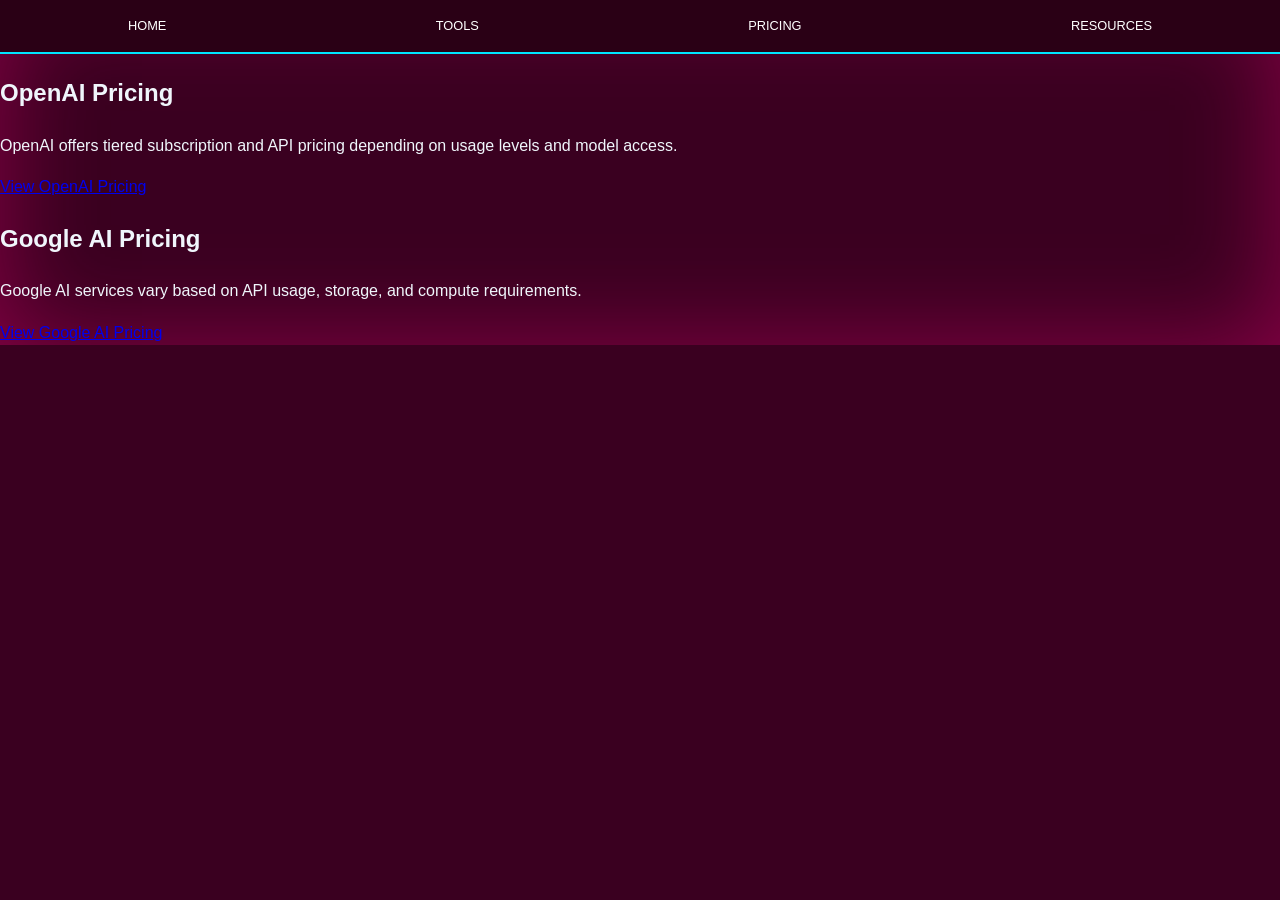
<file: pricing.html>
<!DOCTYPE html>
<html>
<head>
    <title>Pricing Comparison</title>
    <link rel="stylesheet" href="style.css">
</head>

<body>

<nav>
    <a href="index.html">Home</a>
    <a href="tools.html">Tools</a>
    <a href="pricing.html">Pricing</a>
    <a href="resources.html">Resources</a>
</nav>

<div class="container">

    <div class="card">
        <h2>OpenAI Pricing</h2>
        <p>
        OpenAI offers tiered subscription and API pricing depending
        on usage levels and model access.
        </p>
        <a href="https://openai.com/pricing" target="_blank">View OpenAI Pricing</a>
    </div>

    <div class="card">
        <h2>Google AI Pricing</h2>
        <p>
        Google AI services vary based on API usage, storage,
        and compute requirements.
        </p>
        <a href="https://ai.google.dev/pricing" target="_blank">View Google AI Pricing</a>
    </div>

</div>

</body>
</html>
</file>
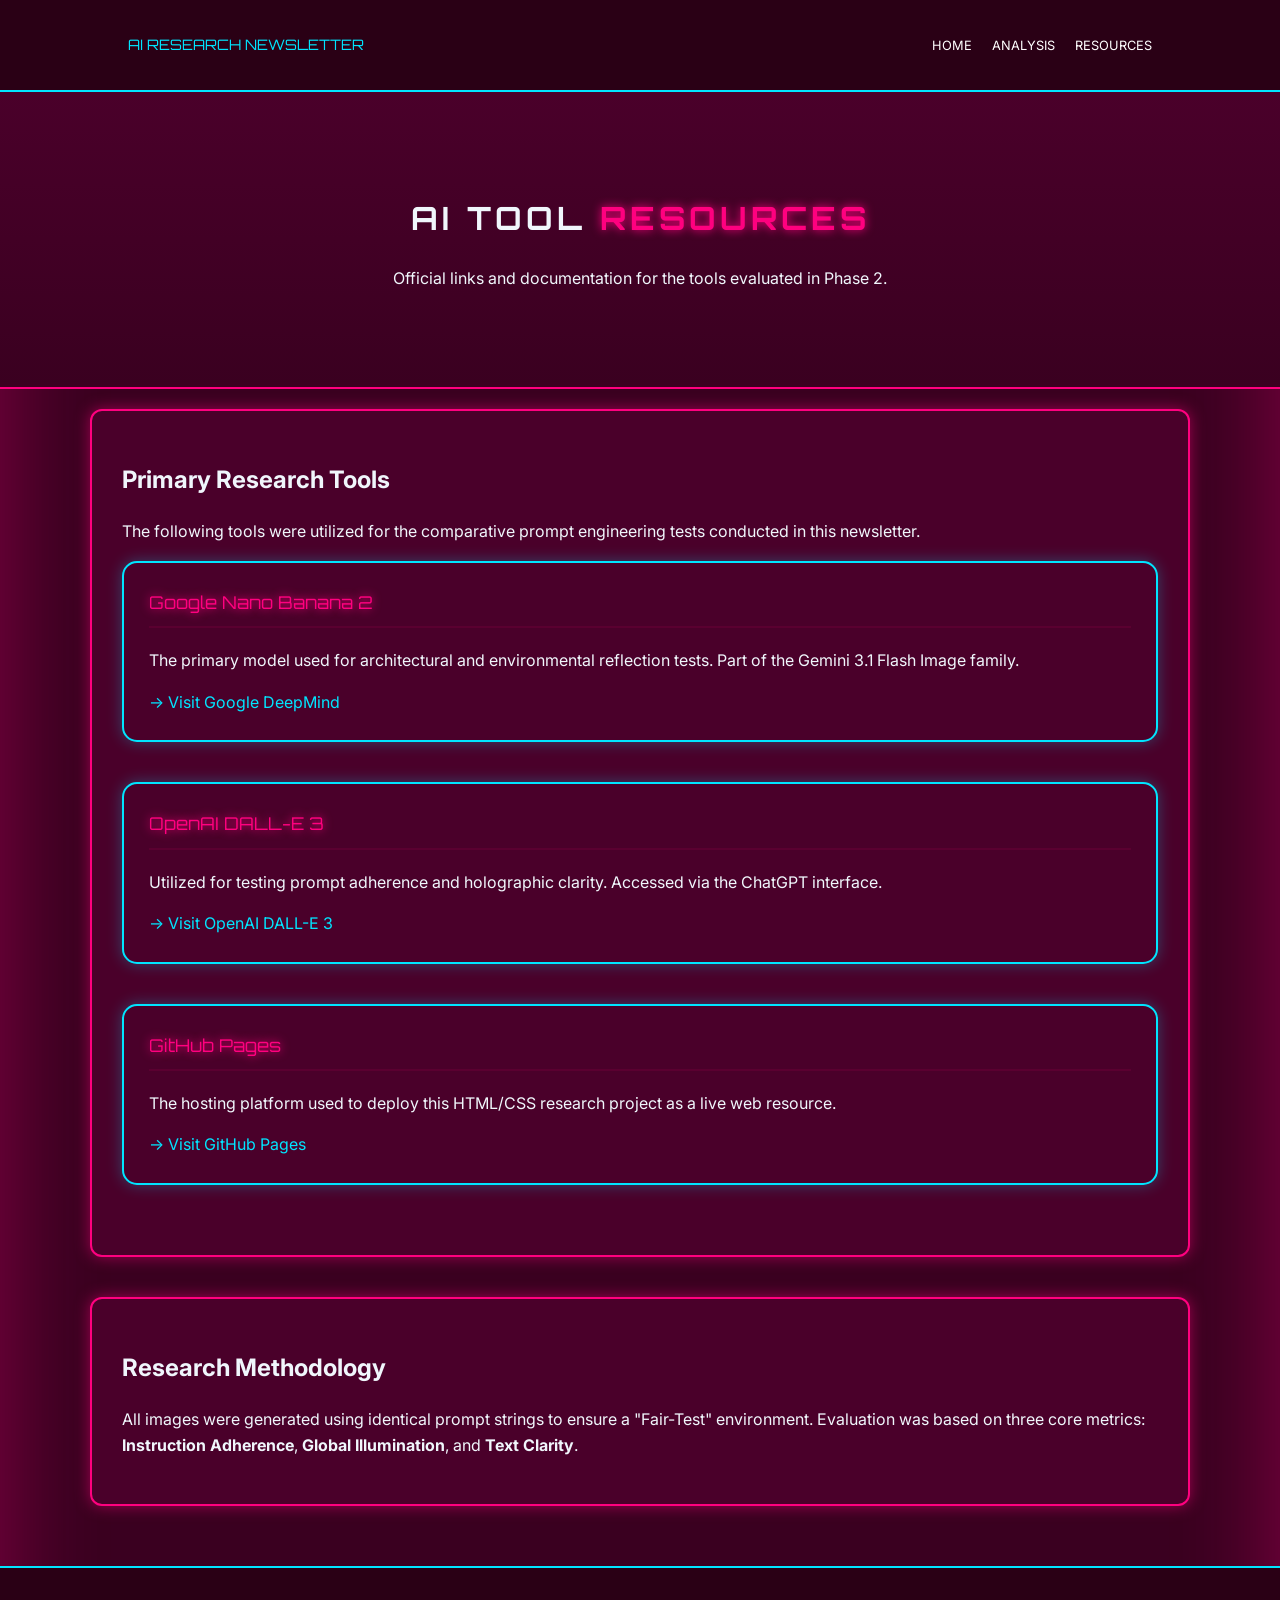
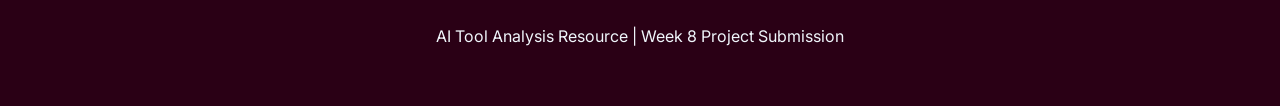
<file: resources.html>
<!DOCTYPE html>
<html lang="en">
<head>
    <meta charset="UTF-8">
    <meta name="viewport" content="width=device-width, initial-scale=1.0">
    <title>Resources | AI Research Newsletter</title>
    <link rel="stylesheet" href="style.css">
    <link href="https://fonts.googleapis.com/css2?family=Orbitron:wght@400;700&family=Inter:wght@300;400;600&display=swap" rel="stylesheet">
</head>
<body>

    <nav>
        <div class="logo">AI RESEARCH NEWSLETTER</div>
        <ul>
            <li><a href="index.html">Home</a></li>
            <li><a href="index.html#analysis">Analysis</a></li>
            <li><a href="resources.html">Resources</a></li>
        </ul>
    </nav>

    <header>
        <div class="hero">
            <h1 class="cool-font">AI TOOL <span class="neon">RESOURCES</span></h1>
            <p>Official links and documentation for the tools evaluated in Phase 2.</p>
        </div>
    </header>

    <main>
        <section class="block">
            <h2>Primary Research Tools</h2>
            <p>The following tools were utilized for the comparative prompt engineering tests conducted in this newsletter.</p>
            
            <div class="comparison-card">
                <div class="card-header">Google Nano Banana 2</div>
                <p>The primary model used for architectural and environmental reflection tests. Part of the Gemini 3.1 Flash Image family.</p>
                <div class="prompt-display">
                    <a href="https://deepmind.google/technologies/gemini/" target="_blank" style="color: var(--neon-blue); text-decoration: none;">&rarr; Visit Google DeepMind</a>
                </div>
            </div>

            <div class="comparison-card">
                <div class="card-header">OpenAI DALL-E 3</div>
                <div class="image-grid" style="display: block;">
                    <p>Utilized for testing prompt adherence and holographic clarity. Accessed via the ChatGPT interface.</p>
                    <div class="prompt-display">
                        <a href="https://openai.com/dall-e-3" target="_blank" style="color: var(--neon-blue); text-decoration: none;">&rarr; Visit OpenAI DALL-E 3</a>
                    </div>
                </div>
            </div>

            <div class="comparison-card">
                <div class="card-header">GitHub Pages</div>
                <p>The hosting platform used to deploy this HTML/CSS research project as a live web resource.</p>
                <div class="prompt-display">
                    <a href="https://pages.github.com/" target="_blank" style="color: var(--neon-blue); text-decoration: none;">&rarr; Visit GitHub Pages</a>
                </div>
            </div>
        </section>

        <section class="block">
            <h2>Research Methodology</h2>
            <p>All images were generated using identical prompt strings to ensure a "Fair-Test" environment. Evaluation was based on three core metrics: <strong>Instruction Adherence</strong>, <strong>Global Illumination</strong>, and <strong>Text Clarity</strong>.</p>
        </section>
    </main>

    <footer>
        <p>AI Tool Analysis Resource | Week 8 Project Submission</p>
    </footer>

</body>
</html>
</file>
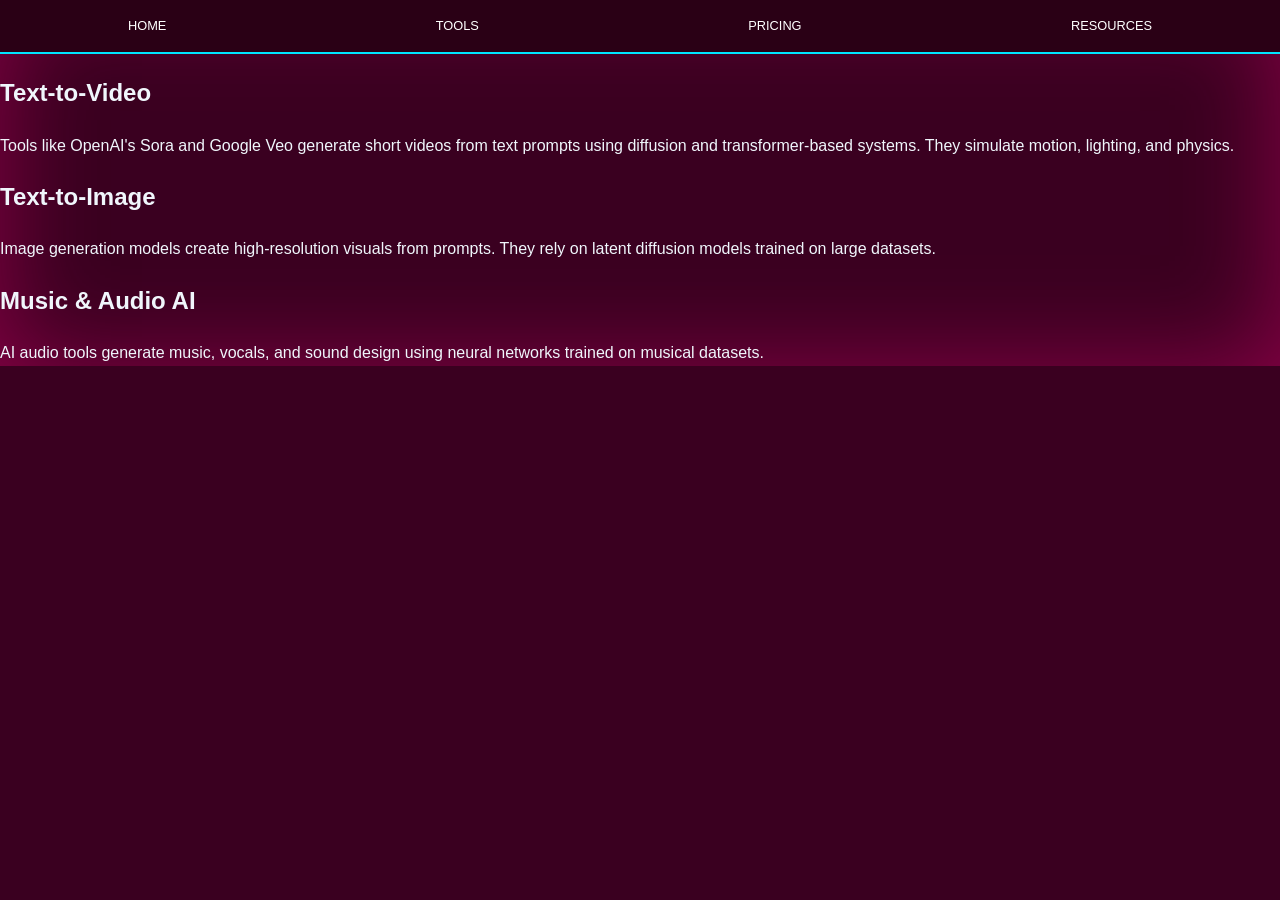
<file: tools.html>
<!DOCTYPE html>
<html>
<head>
    <title>AI Tools</title>
    <link rel="stylesheet" href="style.css">
</head>

<body>

<nav>
    <a href="index.html">Home</a>
    <a href="tools.html">Tools</a>
    <a href="pricing.html">Pricing</a>
    <a href="resources.html">Resources</a>
</nav>

<div class="container">

    <div class="card">
        <h2>Text-to-Video</h2>
        <p>
        Tools like OpenAI's Sora and Google Veo generate short videos
        from text prompts using diffusion and transformer-based systems.
        They simulate motion, lighting, and physics.
        </p>
    </div>

    <div class="card">
        <h2>Text-to-Image</h2>
        <p>
        Image generation models create high-resolution visuals from prompts.
        They rely on latent diffusion models trained on large datasets.
        </p>
    </div>

    <div class="card">
        <h2>Music & Audio AI</h2>
        <p>
        AI audio tools generate music, vocals, and sound design using
        neural networks trained on musical datasets.
        </p>
    </div>

</div>

</body>
</html>
</file>
<file: style.css>
:root {
    /* Updated Background to Neon Pink */
    --bg-dark: #3a0020; /* A dark, deep version of your neon pink */
    --card-bg: #4a002a; /* A slightly lighter version for the boxes */
    
    /* Kept the Accent Colors */
    --neon-pink: #ff007f;
    --neon-blue: #00e5ff;
    --text-white: #f0f6fc;
}

body {
    background-color: var(--bg-dark);
    /* Set a global glowing effect using your neon pink color */
    box-shadow: inset 0 0 100px rgba(255, 0, 127, 0.4);
    color: var(--text-white);
    font-family: 'Inter', sans-serif;
    margin: 0;
    line-height: 1.6;
}

/* COOL FONT for the Header */
.cool-font {
    font-family: 'Orbitron', sans-serif;
    letter-spacing: 4px;
    font-weight: 700;
}

.neon { color: var(--neon-pink); text-shadow: 0 0 10px var(--neon-pink); }

nav {
    display: flex;
    justify-content: space-between;
    align-items: center;
    padding: 1rem 10%;
    /* Darker nav background for contrast */
    background: #2a0015;
    border-bottom: 2px solid var(--neon-blue);
}

nav .logo { font-family: 'Orbitron'; font-size: 0.9rem; color: var(--neon-blue); }
nav ul { display: flex; list-style: none; gap: 20px; }
nav a { color: white; text-decoration: none; font-size: 0.8rem; text-transform: uppercase; }

header {
    text-align: center;
    padding: 80px 20px;
    /* Gradient from dark pink to deep pink */
    background: linear-gradient(180deg, #4a002a 0%, #3a0020 100%);
    border-bottom: 2px solid var(--neon-pink);
}

main { max-width: 1100px; margin: auto; padding: 20px; }

.block {
    background: var(--card-bg);
    padding: 30px;
    border-radius: 12px;
    /* Added a neon pink border to the boxes */
    border: 2px solid var(--neon-pink);
    box-shadow: 0 0 15px rgba(255, 0, 127, 0.5);
    margin-bottom: 40px;
}

.section-title { 
    text-align: center; 
    font-family: 'Orbitron'; 
    margin-bottom: 40px; 
    color: var(--neon-blue); 
    text-shadow: 0 0 10px var(--neon-blue);
}

/* COMPACT COMPARISON CARDS */
.comparison-card {
    background: var(--card-bg);
    border-radius: 15px;
    /* Added a neon blue border to the cards */
    border: 2px solid var(--neon-blue);
    box-shadow: 0 0 15px rgba(0, 229, 255, 0.3);
    padding: 25px;
    margin-bottom: 40px;
}

.card-header { 
    font-family: 'Orbitron'; 
    font-size: 1.1rem; 
    border-bottom: 2px solid #5a0030; 
    padding-bottom: 10px; 
    margin-bottom: 20px; 
    color: var(--neon-pink); 
    text-shadow: 0 0 10px var(--neon-pink);
}

.prompt-display code {
    display: block;
    /* Deep pink background for the code box */
    background: #33001c;
    padding: 12px;
    color: var(--neon-blue);
    border-radius: 5px;
    font-size: 0.85rem;
    margin-bottom: 20px;
    border: 1px solid var(--neon-blue);
}

.image-grid {
    display: grid;
    grid-template-columns: 1fr 1fr;
    gap: 20px;
}

.image-item img {
    width: 100%;
    aspect-ratio: 1/1;
    object-fit: cover;
    border-radius: 8px;
    margin-bottom: 8px;
    /* Match the overall glowing look */
    border: 2px solid rgba(255, 255, 255, 0.3);
}

.img-label { font-size: 0.7rem; font-weight: bold; text-transform: uppercase; display: block; text-align: center; }
.blue { color: var(--neon-blue); }
.pink { color: var(--neon-pink); }

.evaluation h4 { color: var(--neon-blue); margin-top: 20px; font-size: 0.9rem; text-shadow: 0 0 5px var(--neon-blue); }
.evaluation p { font-size: 0.9rem; color: #f0f6fc; } /* Lighter text for the description */

/* HIGHLIGHTED FINAL TEST */
/* Extra intense glow on the featured card */
.featured { 
    border: 3px solid var(--neon-pink); 
    box-shadow: 0 0 30px rgba(255, 0, 127, 0.7); 
}

@media (max-width: 768px) {
    .image-grid { grid-template-columns: 1fr; }
}

footer {
    text-align: center;
    padding: 40px 20px;
    color: #f0f6fc;
    border-top: 2px solid var(--neon-blue);
    background-color: #2a0015;
}
</file>
